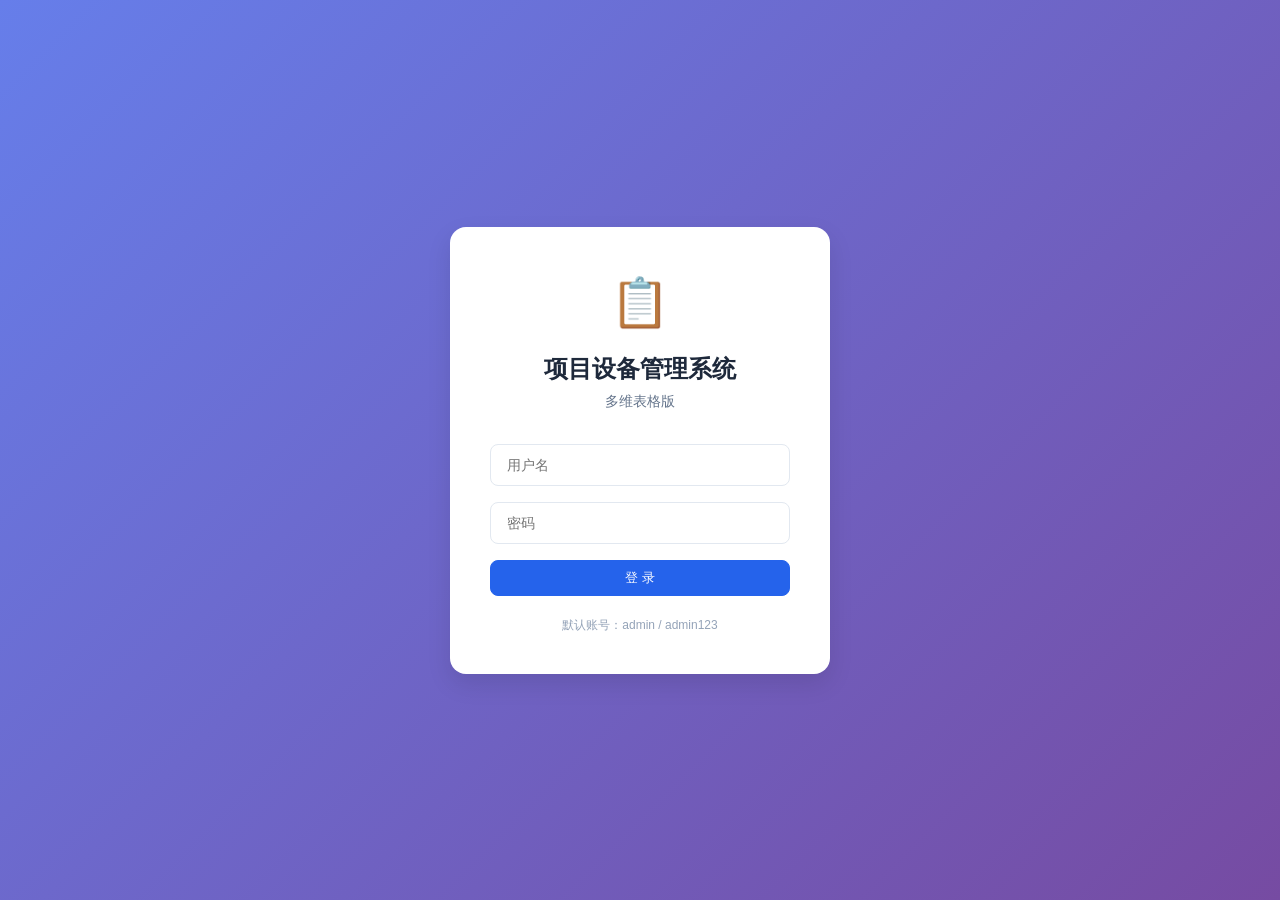
<file: 222/index.html>
<!DOCTYPE html>
<html lang="zh-CN">
<head>
  <meta charset="UTF-8">
  <meta name="viewport" content="width=device-width, initial-scale=1.0">
  <title>项目设备管理系统 - 多维表格</title>
  <link rel="stylesheet" href="style.css">
</head>
<body>

  <!-- 登录界面 -->
  <div id="login-screen" class="login-screen">
    <div class="login-card">
      <div style="font-size:48px;margin-bottom:12px">📋</div>
      <h1>项目设备管理系统</h1>
      <p class="subtitle">多维表格版</p>
      <form class="login-form" id="login-form">
        <input type="text" id="login-username" placeholder="用户名" required autocomplete="username">
        <input type="password" id="login-password" placeholder="密码" required autocomplete="current-password">
        <button type="submit" class="btn btn-primary" style="width:100%;justify-content:center">登 录</button>
      </form>
      <p class="login-hint">默认账号：admin / admin123</p>
    </div>
  </div>

  <!-- 主应用 -->
  <div id="app" class="app hidden">
    <!-- 侧边栏 -->
    <aside class="sidebar" id="sidebar">
      <div class="sidebar-header">
        <h2>📋 设备管理系统</h2>
        <p>多维表格版</p>
      </div>
      <nav class="sidebar-nav" id="sidebar-nav"></nav>
      <div class="sidebar-footer" id="sidebar-footer"></div>
    </aside>

    <!-- 主区域 -->
    <main class="main">
      <header class="topbar" id="topbar"></header>
      <div class="content" id="content"></div>
    </main>
  </div>

  <!-- 模态框 -->
  <div id="modal-overlay" class="modal-overlay hidden">
    <div class="modal" id="modal"></div>
  </div>

  <!-- Toast 容器 -->
  <div id="toast-container" class="toast-container"></div>

  <script src="app.js"></script>
</body>
</html>
</file>
<file: 222/style.css>
/* ============ 变量 ============ */
:root {
  --primary: #2563eb;
  --primary-light: #dbeafe;
  --primary-dark: #1d4ed8;
  --success: #10b981;
  --success-light: #d1fae5;
  --danger: #ef4444;
  --danger-light: #fee2e2;
  --warning: #f59e0b;
  --warning-light: #fef3c7;
  --info: #6366f1;
  --info-light: #e0e7ff;
  --bg: #f1f5f9;
  --surface: #ffffff;
  --border: #e2e8f0;
  --border-dark: #cbd5e1;
  --text: #1e293b;
  --text-muted: #64748b;
  --text-light: #94a3b8;
  --sidebar-bg: #1e293b;
  --sidebar-hover: #334155;
  --sidebar-active: #2563eb;
  --sidebar-text: #cbd5e1;
  --shadow: 0 1px 3px rgba(0,0,0,0.08);
  --shadow-md: 0 4px 6px rgba(0,0,0,0.07);
  --shadow-lg: 0 10px 25px rgba(0,0,0,0.1);
  --radius: 8px;
  --radius-sm: 4px;
}

/* ============ Reset ============ */
* { margin: 0; padding: 0; box-sizing: border-box; }
body {
  font-family: -apple-system, BlinkMacSystemFont, 'Segoe UI', Roboto, 'Microsoft YaHei', sans-serif;
  background: var(--bg);
  color: var(--text);
  font-size: 14px;
  line-height: 1.5;
}
a { color: var(--primary); text-decoration: none; }
input, select, textarea { font-family: inherit; font-size: inherit; }

/* ============ 登录 ============ */
.login-screen {
  min-height: 100vh;
  display: flex;
  align-items: center;
  justify-content: center;
  background: linear-gradient(135deg, #667eea 0%, #764ba2 100%);
}
.login-card {
  background: var(--surface);
  padding: 40px;
  border-radius: 16px;
  box-shadow: var(--shadow-lg);
  width: 380px;
  text-align: center;
}
.login-card h1 { font-size: 24px; margin-bottom: 4px; color: var(--text); }
.login-card .subtitle { color: var(--text-muted); margin-bottom: 32px; font-size: 14px; }
.login-form { display: flex; flex-direction: column; gap: 16px; }
.login-form input {
  padding: 12px 16px;
  border: 1px solid var(--border);
  border-radius: var(--radius);
  outline: none;
  transition: border-color 0.2s;
}
.login-form input:focus { border-color: var(--primary); box-shadow: 0 0 0 3px var(--primary-light); }
.login-hint { margin-top: 20px; font-size: 12px; color: var(--text-light); }

/* ============ 布局 ============ */
.app { display: flex; min-height: 100vh; }

/* ============ 侧边栏 ============ */
.sidebar {
  width: 220px;
  background: var(--sidebar-bg);
  color: var(--sidebar-text);
  display: flex;
  flex-direction: column;
  flex-shrink: 0;
  position: fixed;
  height: 100vh;
  overflow-y: auto;
}
.sidebar-header {
  padding: 20px;
  border-bottom: 1px solid var(--sidebar-hover);
}
.sidebar-header h2 { font-size: 16px; color: #fff; }
.sidebar-header p { font-size: 12px; color: var(--text-light); margin-top: 2px; }
.sidebar-nav { padding: 12px 0; flex: 1; }
.sidebar-nav .nav-section { padding: 8px 20px; font-size: 11px; text-transform: uppercase; color: var(--text-light); letter-spacing: 1px; }
.sidebar-nav a {
  display: flex;
  align-items: center;
  gap: 10px;
  padding: 10px 20px;
  color: var(--sidebar-text);
  font-size: 14px;
  transition: all 0.15s;
  border-left: 3px solid transparent;
}
.sidebar-nav a:hover { background: var(--sidebar-hover); color: #fff; }
.sidebar-nav a.active { background: var(--sidebar-active); color: #fff; border-left-color: #60a5fa; }
.sidebar-nav .nav-icon { font-size: 16px; width: 20px; text-align: center; }
.sidebar-footer {
  padding: 16px 20px;
  border-top: 1px solid var(--sidebar-hover);
  font-size: 12px;
}
.sidebar-footer .user-info { display: flex; align-items: center; gap: 8px; margin-bottom: 8px; }
.sidebar-footer .user-avatar {
  width: 32px; height: 32px; border-radius: 50%;
  background: var(--primary); color: #fff;
  display: flex; align-items: center; justify-content: center;
  font-size: 14px; font-weight: 600;
}
.sidebar-footer .user-name { color: #fff; font-weight: 500; }
.sidebar-footer .user-role { color: var(--text-light); font-size: 12px; }
.sidebar-footer .logout-btn {
  color: var(--text-light); cursor: pointer; display: flex; align-items: center; gap: 6px;
}
.sidebar-footer .logout-btn:hover { color: var(--danger); }

/* ============ 主区域 ============ */
.main { flex: 1; margin-left: 220px; display: flex; flex-direction: column; min-height: 100vh; }

/* ============ 顶栏 ============ */
.topbar {
  background: var(--surface);
  border-bottom: 1px solid var(--border);
  padding: 12px 24px;
  display: flex;
  align-items: center;
  gap: 12px;
  flex-wrap: wrap;
  position: sticky;
  top: 0;
  z-index: 100;
}
.topbar-title { font-size: 18px; font-weight: 600; margin-right: auto; }
.topbar-search {
  position: relative;
  min-width: 200px;
}
.topbar-search input {
  width: 100%;
  padding: 8px 12px 8px 32px;
  border: 1px solid var(--border);
  border-radius: var(--radius);
  outline: none;
  transition: border-color 0.2s;
}
.topbar-search input:focus { border-color: var(--primary); }
.topbar-search .search-icon { position: absolute; left: 10px; top: 50%; transform: translateY(-50%); color: var(--text-light); }
.topbar-filters { display: flex; gap: 8px; flex-wrap: wrap; }
.topbar-filters select {
  padding: 8px 12px;
  border: 1px solid var(--border);
  border-radius: var(--radius);
  background: var(--surface);
  cursor: pointer;
  outline: none;
}
.topbar-filters select:focus { border-color: var(--primary); }
.topbar-actions { display: flex; gap: 8px; align-items: center; }

/* 视图切换 */
.view-switcher {
  display: flex;
  background: var(--bg);
  border-radius: var(--radius);
  padding: 2px;
}
.view-switcher button {
  padding: 6px 12px;
  border: none;
  background: transparent;
  cursor: pointer;
  border-radius: var(--radius-sm);
  font-size: 13px;
  color: var(--text-muted);
  transition: all 0.15s;
}
.view-switcher button.active { background: var(--surface); color: var(--primary); box-shadow: var(--shadow); }

/* ============ 内容区 ============ */
.content { padding: 24px; flex: 1; }

/* ============ 按钮 ============ */
.btn {
  display: inline-flex;
  align-items: center;
  gap: 6px;
  padding: 8px 16px;
  border: 1px solid var(--border);
  border-radius: var(--radius);
  background: var(--surface);
  color: var(--text);
  cursor: pointer;
  font-size: 13px;
  transition: all 0.15s;
  white-space: nowrap;
}
.btn:hover { background: var(--bg); border-color: var(--border-dark); }
.btn-primary { background: var(--primary); color: #fff; border-color: var(--primary); }
.btn-primary:hover { background: var(--primary-dark); }
.btn-success { background: var(--success); color: #fff; border-color: var(--success); }
.btn-success:hover { filter: brightness(0.9); }
.btn-danger { background: var(--danger); color: #fff; border-color: var(--danger); }
.btn-danger:hover { filter: brightness(0.9); }
.btn-sm { padding: 4px 10px; font-size: 12px; }
.btn-icon { padding: 6px 8px; }
.btn:disabled { opacity: 0.5; cursor: not-allowed; }

/* ============ 徽章 ============ */
.badge {
  display: inline-block;
  padding: 2px 10px;
  border-radius: 12px;
  font-size: 12px;
  font-weight: 500;
}
.badge-success { background: var(--success-light); color: var(--success); }
.badge-danger { background: var(--danger-light); color: var(--danger); }
.badge-warning { background: var(--warning-light); color: var(--warning); }
.badge-info { background: var(--info-light); color: var(--info); }
.badge-muted { background: #f1f5f9; color: var(--text-muted); }

/* ============ 仪表盘 ============ */
.stats-grid { display: grid; grid-template-columns: repeat(auto-fill, minmax(220px, 1fr)); gap: 16px; margin-bottom: 24px; }
.stat-card {
  background: var(--surface);
  border-radius: var(--radius);
  padding: 20px;
  box-shadow: var(--shadow);
  display: flex;
  align-items: center;
  gap: 16px;
}
.stat-card .stat-icon {
  width: 48px; height: 48px;
  border-radius: 12px;
  display: flex; align-items: center; justify-content: center;
  font-size: 24px;
}
.stat-card .stat-icon.blue { background: var(--primary-light); color: var(--primary); }
.stat-card .stat-icon.green { background: var(--success-light); color: var(--success); }
.stat-card .stat-icon.orange { background: var(--warning-light); color: var(--warning); }
.stat-card .stat-icon.red { background: var(--danger-light); color: var(--danger); }
.stat-card .stat-value { font-size: 28px; font-weight: 700; line-height: 1; }
.stat-card .stat-label { color: var(--text-muted); font-size: 13px; margin-top: 4px; }

.dashboard-grid { display: grid; grid-template-columns: 2fr 1fr; gap: 16px; }
.panel {
  background: var(--surface);
  border-radius: var(--radius);
  box-shadow: var(--shadow);
  overflow: hidden;
}
.panel-header {
  padding: 16px 20px;
  border-bottom: 1px solid var(--border);
  font-weight: 600;
  display: flex;
  justify-content: space-between;
  align-items: center;
}
.panel-body { padding: 8px 0; max-height: 400px; overflow-y: auto; }

/* ============ 数据表格 ============ */
.data-table {
  width: 100%;
  border-collapse: collapse;
  background: var(--surface);
  border-radius: var(--radius);
  overflow: hidden;
  box-shadow: var(--shadow);
}
.data-table thead { background: #f8fafc; }
.data-table th {
  padding: 12px 16px;
  text-align: left;
  font-weight: 600;
  color: var(--text-muted);
  font-size: 13px;
  border-bottom: 1px solid var(--border);
  white-space: nowrap;
  position: sticky;
  top: 0;
  background: #f8fafc;
  z-index: 1;
}
.data-table td {
  padding: 10px 16px;
  border-bottom: 1px solid var(--border);
  font-size: 13px;
  white-space: nowrap;
}
.data-table tbody tr { transition: background 0.1s; }
.data-table tbody tr:hover { background: #f8fafc; }
.data-table tbody tr.selected { background: var(--primary-light); }
.data-table .cell-editable { cursor: pointer; min-width: 60px; }
.data-table .cell-editable:hover { background: var(--primary-light); border-radius: var(--radius-sm); }
.data-table .empty-row { text-align: center; padding: 40px; color: var(--text-light); }

/* 批量操作栏 */
.batch-bar {
  background: var(--primary);
  color: #fff;
  padding: 10px 20px;
  border-radius: var(--radius);
  margin-bottom: 12px;
  display: flex;
  align-items: center;
  gap: 12px;
}
.batch-bar .batch-count { font-weight: 600; }
.batch-bar .batch-actions { display: flex; gap: 8px; margin-left: auto; }
.batch-bar .batch-actions select,
.batch-bar .batch-actions button {
  padding: 6px 12px;
  border-radius: var(--radius-sm);
  border: none;
  font-size: 13px;
  cursor: pointer;
}
.batch-bar .batch-actions button { background: rgba(255,255,255,0.2); color: #fff; }
.batch-bar .batch-actions button:hover { background: rgba(255,255,255,0.3); }
.batch-bar .batch-close { background: transparent; color: #fff; cursor: pointer; font-size: 18px; padding: 0; margin-left: 8px; }

/* ============ 看板 ============ */
.kanban { display: flex; gap: 16px; overflow-x: auto; padding-bottom: 16px; min-height: 500px; }
.kanban-column {
  flex: 1;
  min-width: 280px;
  background: var(--bg);
  border-radius: var(--radius);
  display: flex;
  flex-direction: column;
}
.kanban-column-header {
  padding: 12px 16px;
  font-weight: 600;
  display: flex;
  justify-content: space-between;
  align-items: center;
  border-bottom: 2px solid var(--border);
}
.kanban-column-header .column-count {
  background: var(--border);
  color: var(--text-muted);
  padding: 2px 8px;
  border-radius: 10px;
  font-size: 12px;
}
.kanban-cards { padding: 12px; display: flex; flex-direction: column; gap: 8px; overflow-y: auto; flex: 1; }
.kanban-card {
  background: var(--surface);
  border-radius: var(--radius-sm);
  padding: 12px;
  box-shadow: var(--shadow);
  cursor: pointer;
  transition: box-shadow 0.15s;
  border-left: 3px solid transparent;
}
.kanban-card:hover { box-shadow: var(--shadow-md); }
.kanban-card .card-title { font-weight: 600; font-size: 13px; margin-bottom: 4px; }
.kanban-card .card-meta { display: flex; flex-wrap: wrap; gap: 4px 8px; font-size: 12px; color: var(--text-muted); }
.kanban-card .card-meta span { display: flex; align-items: center; gap: 2px; }

/* ============ 模态框 ============ */
.modal-overlay {
  position: fixed;
  inset: 0;
  background: rgba(0,0,0,0.4);
  display: flex;
  align-items: center;
  justify-content: center;
  z-index: 1000;
  padding: 20px;
}
.modal {
  background: var(--surface);
  border-radius: var(--radius);
  box-shadow: var(--shadow-lg);
  width: 100%;
  max-width: 560px;
  max-height: 90vh;
  display: flex;
  flex-direction: column;
}
.modal.modal-lg { max-width: 800px; }
.modal-header {
  padding: 16px 24px;
  border-bottom: 1px solid var(--border);
  display: flex;
  justify-content: space-between;
  align-items: center;
}
.modal-header h3 { font-size: 18px; }
.modal-close { background: none; border: none; font-size: 24px; cursor: pointer; color: var(--text-muted); padding: 0; line-height: 1; }
.modal-close:hover { color: var(--text); }
.modal-body { padding: 24px; overflow-y: auto; flex: 1; }
.modal-footer { padding: 16px 24px; border-top: 1px solid var(--border); display: flex; justify-content: flex-end; gap: 8px; }

/* ============ 表单 ============ */
.form-grid { display: grid; grid-template-columns: 1fr 1fr; gap: 16px; }
.form-grid .full { grid-column: 1 / -1; }
.form-group { display: flex; flex-direction: column; gap: 4px; margin-bottom: 12px; }
.form-group label { font-size: 13px; color: var(--text-muted); font-weight: 500; }
.form-group label .required { color: var(--danger); }
.form-input, .form-select, .form-textarea {
  padding: 8px 12px;
  border: 1px solid var(--border);
  border-radius: var(--radius-sm);
  outline: none;
  transition: border-color 0.2s;
  background: var(--surface);
}
.form-input:focus, .form-select:focus, .form-textarea:focus { border-color: var(--primary); box-shadow: 0 0 0 3px var(--primary-light); }
.form-textarea { resize: vertical; min-height: 60px; }
.form-hint { font-size: 12px; color: var(--text-light); }

/* 采购明细行 */
.purchase-items { margin-bottom: 16px; }
.purchase-item-row {
  display: grid;
  grid-template-columns: 2fr 2fr 2fr 1fr 1fr auto;
  gap: 8px;
  margin-bottom: 8px;
  align-items: end;
}
.purchase-item-row input { padding: 6px 8px; font-size: 13px; }
.purchase-item-row .remove-item-btn { background: var(--danger-light); color: var(--danger); border: none; border-radius: var(--radius-sm); padding: 6px 8px; cursor: pointer; }

/* ============ Toast ============ */
.toast-container {
  position: fixed;
  top: 20px;
  right: 20px;
  z-index: 2000;
  display: flex;
  flex-direction: column;
  gap: 8px;
}
.toast {
  background: var(--surface);
  border-radius: var(--radius);
  box-shadow: var(--shadow-lg);
  padding: 12px 20px;
  display: flex;
  align-items: center;
  gap: 10px;
  min-width: 280px;
  animation: slideIn 0.3s ease;
  border-left: 4px solid var(--text-muted);
}
.toast.success { border-left-color: var(--success); }
.toast.error { border-left-color: var(--danger); }
.toast.warning { border-left-color: var(--warning); }
.toast.info { border-left-color: var(--info); }
.toast .toast-icon { font-size: 18px; }
.toast.success .toast-icon { color: var(--success); }
.toast.error .toast-icon { color: var(--danger); }
.toast.warning .toast-icon { color: var(--warning); }
.toast.info .toast-icon { color: var(--info); }
.toast .toast-msg { flex: 1; font-size: 14px; }
@keyframes slideIn { from { transform: translateX(100%); opacity: 0; } to { transform: translateX(0); opacity: 1; } }

/* ============ 活动日志 ============ */
.log-list { list-style: none; }
.log-item {
  padding: 12px 20px;
  border-bottom: 1px solid var(--border);
  display: flex;
  gap: 12px;
  align-items: flex-start;
}
.log-item:last-child { border-bottom: none; }
.log-item .log-icon {
  width: 32px; height: 32px;
  border-radius: 50%;
  display: flex; align-items: center; justify-content: center;
  font-size: 14px;
  flex-shrink: 0;
}
.log-item .log-content { flex: 1; }
.log-item .log-title { font-weight: 500; font-size: 13px; }
.log-item .log-meta { font-size: 12px; color: var(--text-muted); margin-top: 2px; }

/* ============ 空状态 ============ */
.empty-state {
  text-align: center;
  padding: 60px 20px;
  color: var(--text-light);
}
.empty-state .empty-icon { font-size: 48px; margin-bottom: 12px; }
.empty-state .empty-text { font-size: 16px; }

/* ============ 工具类 ============ */
.text-muted { color: var(--text-muted); }
.text-sm { font-size: 12px; }
.text-right { text-align: right; }
.mt-12 { margin-top: 12px; }
.mt-16 { margin-top: 16px; }
.mb-12 { margin-bottom: 12px; }
.flex { display: flex; }
.flex-between { display: flex; justify-content: space-between; align-items: center; }
.gap-8 { gap: 8px; }
.gap-12 { gap: 12px; }
.hidden { display: none !important; }

/* ============ 响应式 ============ */
@media (max-width: 768px) {
  .sidebar { width: 60px; }
  .sidebar-header h2, .sidebar-header p, .sidebar-nav .nav-section,
  .sidebar-nav a span:not(.nav-icon), .sidebar-footer .user-info span { display: none; }
  .main { margin-left: 60px; }
  .form-grid { grid-template-columns: 1fr; }
  .dashboard-grid { grid-template-columns: 1fr; }
  .topbar { padding: 8px 12px; }
  .topbar-search { min-width: 120px; }
  .content { padding: 12px; }
}
</file>
